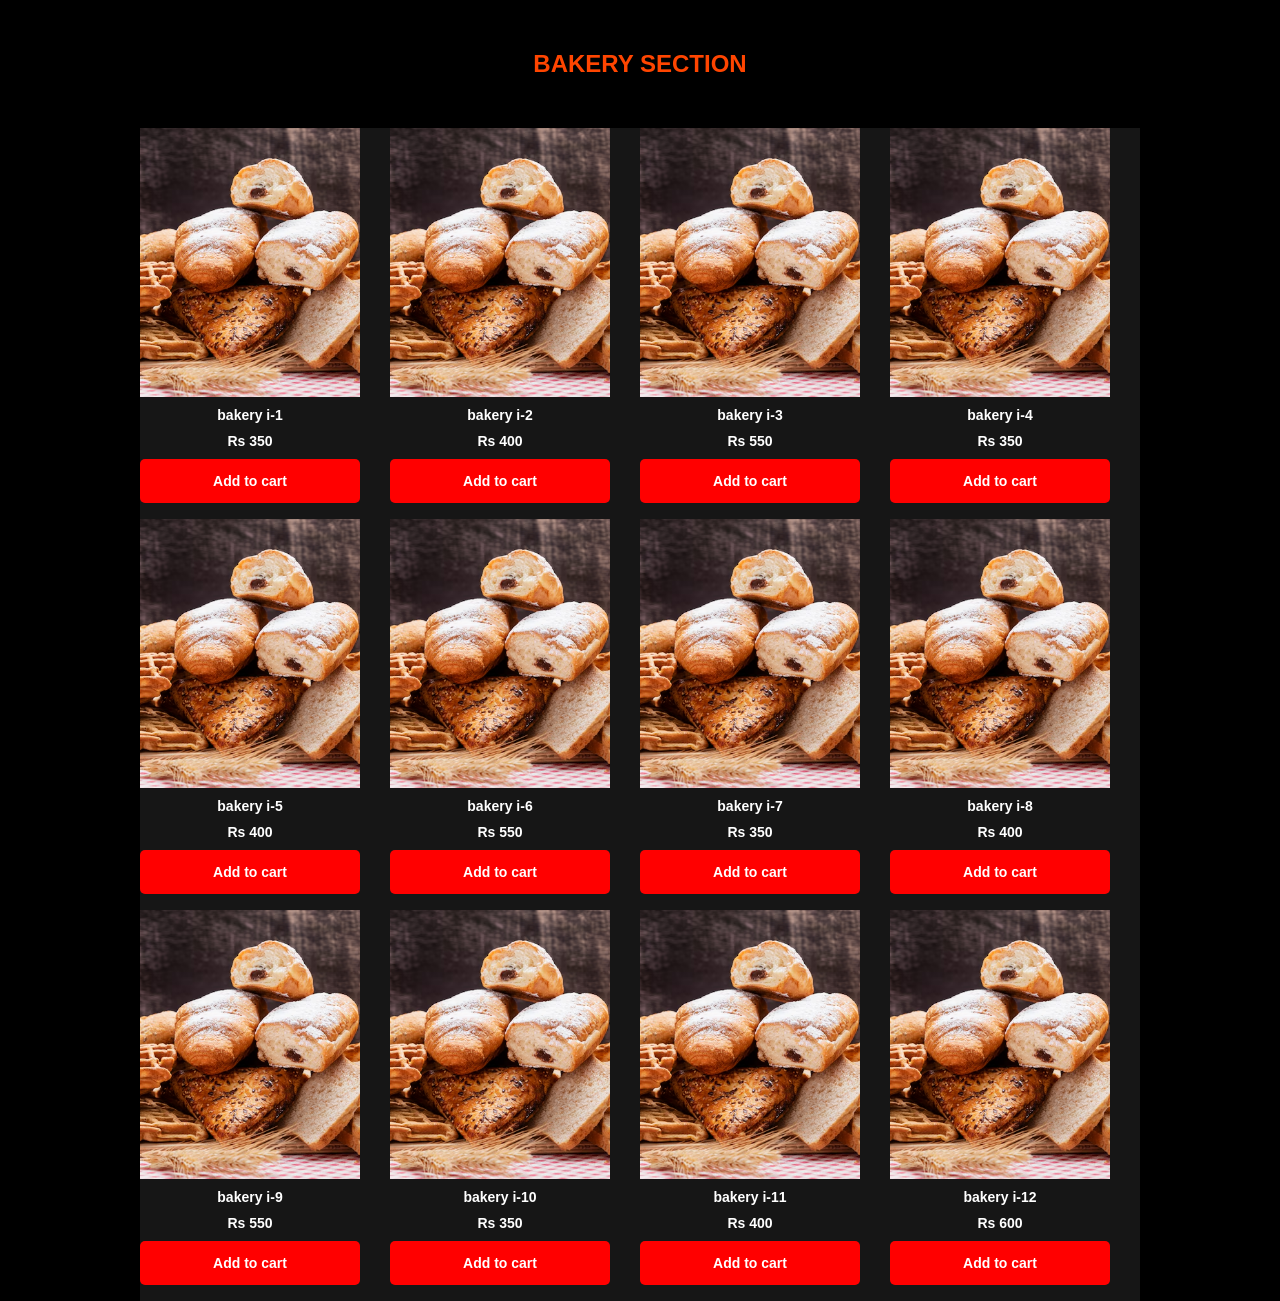
<file: foodies online shop/bakery.html>
<!DOCTYPE html>
<html lang="en">

<head>
    <meta charset="UTF-8">
    <meta name="viewport" content="width=device-width, initial-scale=1.0">
    <title>bakery</title>

<style>
*{
   margin: 0%;
   padding: 0%;
   box-sizing: border-box;
   font-family: "Oswald", sans-serif;
   color: white;
}
.wrapper{
max-width: 1000px;
margin: 0 auto;
background-color: pink;
}

.bakery-section{
    width: 100%;
    height: 100%;
    background-color: black;
}
.bakery-section h1{
    text-align: center;
    padding: 50px;
    background-color: black;
    color: orangered;
}
.bakery-items{
    width: 100%;
    height: 100%;
    background-color: #161616;
}
.bakery-cards {
    display: grid;
    grid-template-columns: repeat(auto-fit, minmax(250px, 1fr));
}
.bakery-cards .card{
    width: 220px;
    height: 391px;
    /* background-color: red; */
    display: flex;
    flex-direction: column;
    gap: 10px;
    /* justify-content: space-between; */
}
.bakery-cards .card img{
    width: 100%;
    height: 269px;
    object-fit: cover;
}
.bakery-cards .card p{
    width: 100%;
    font-size: 14px;
    text-align: center;
    font-weight: bold;
}
.bakery-cards .card button{
    width: 100%;
    height: 44px;
    background-color: #ff0000;
    /* background-color: #ff6b6b; */
    color: white;
    border: none;
    border-radius: 5px;
    padding: 10px;
    cursor: pointer;
    font-size: 14px;
    font-weight: bold;
}

</style>

</head>

<body>
    <section class="bakery-section">
        <div class="wrapper">
            <h1>BAKERY SECTION</h1>
            <div class="bakery-items">
                <div class="bakery-cards">
                    <!-- dynamic adding new cards throuch array in js -->
                </div>
            </div>
            </div>
    </section>

    <script src="products.js"></script>
</body>

</html>
</file>
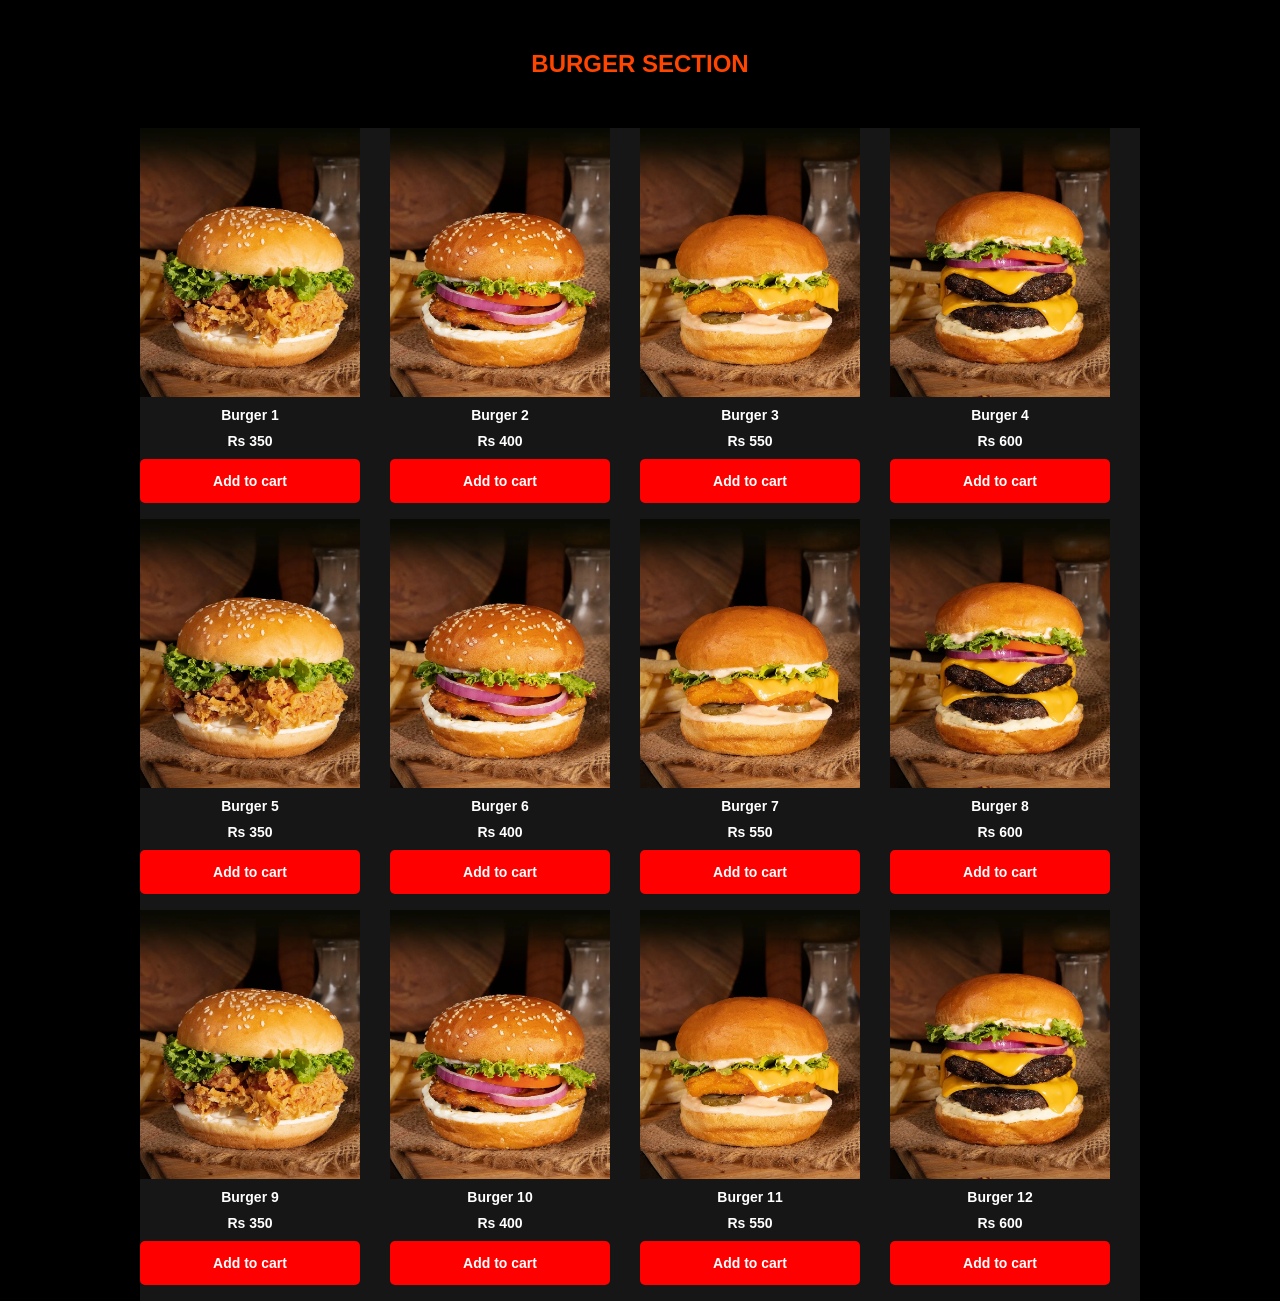
<file: foodies online shop/burger.html>
<!DOCTYPE html>
<html lang="en">

<head>
    <meta charset="UTF-8">
    <meta name="viewport" content="width=device-width, initial-scale=1.0">
    <title>burger</title>
<style>
*{
   margin: 0%;
   padding: 0%;
   box-sizing: border-box;
   font-family: "Oswald", sans-serif;
   color: white;
}
.wrapper{
max-width: 1000px;
margin: 0 auto;
background-color: pink;
}

.burger-section{
    width: 100%;
    height: 100%;
    background-color: black;
}
.burger-section h1{
    text-align: center;
    padding: 50px;
    background-color: black;
    color: orangered;
}
.burger-items{
    width: 100%;
    height: 100%;
    background-color: #161616;
}
.burger-cards {
    display: grid;
    grid-template-columns: repeat(auto-fit, minmax(250px, 1fr));
}
.burger-cards .card{
    width: 220px;
    height: 391px;
    /* background-color: red; */
    display: flex;
    flex-direction: column;
    gap: 10px;
    /* justify-content: space-between; */
}
.burger-cards .card img{
    width: 100%;
    height: 269px;
    object-fit: cover;
}
.burger-cards .card p{
    width: 100%;
    font-size: 14px;
    text-align: center;
    font-weight: bold;
}
.burger-cards .card button{
    width: 100%;
    height: 44px;
    background-color: #ff0000;
    /* background-color: #ff6b6b; */
    color: white;
    border: none;
    border-radius: 5px;
    padding: 10px;
    cursor: pointer;
    font-size: 14px;
    font-weight: bold;
}
</style>
</head>

<body>
    <section class="burger-section">
        <div class="wrapper">
            <h1>BURGER SECTION</h1>
            <div class="burger-items">
                <div class="burger-cards">
<!-- dynamic adding new cards throuch array in js -->
                </div>
</div>
</div>
</section>
    <script src="products.js"></script>
</body>

</html>
</file>
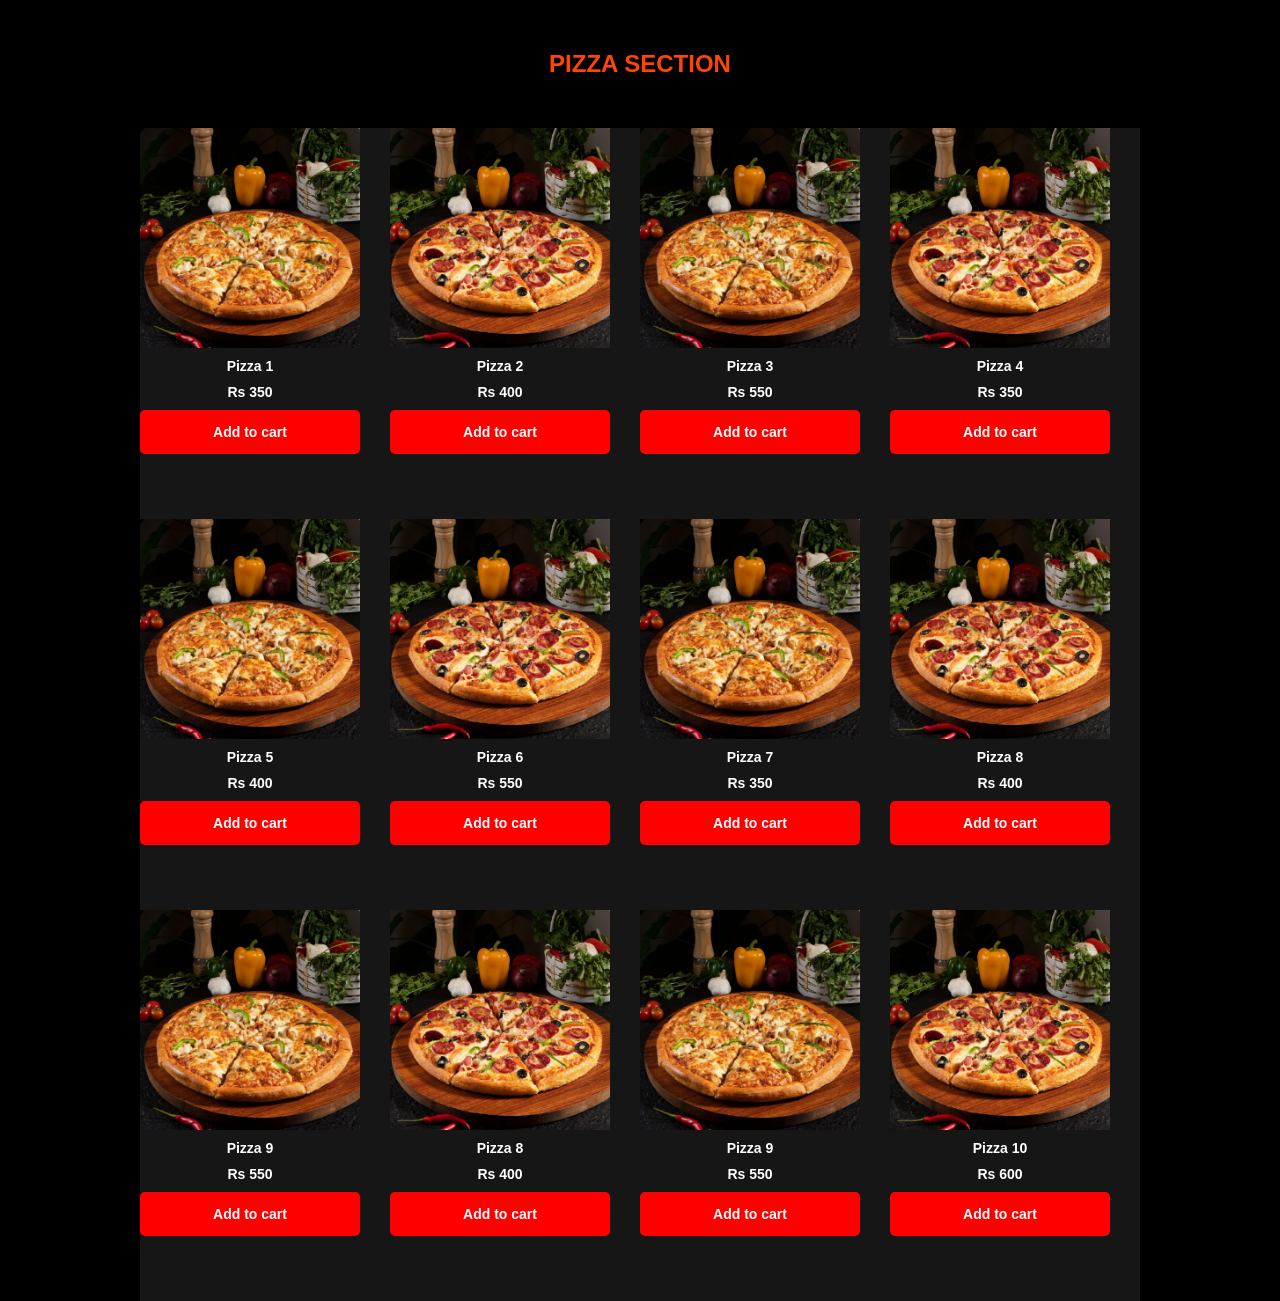
<file: foodies online shop/pizza.html>
<!DOCTYPE html>
<html lang="en">

<head>
    <meta charset="UTF-8">
    <meta name="viewport" content="width=device-width, initial-scale=1.0">
    <title>pizza</title>

<style>
*{
   margin: 0%;
   padding: 0%;
   box-sizing: border-box;
   font-family: "Oswald", sans-serif;
   color: white;
}

.wrapper{
max-width: 1000px;
margin: 0 auto;
background-color: pink;
}
.pizza{
    width: 100%;
    height: 100%;
    background-color: black;
}
.pizza h1{
    text-align: center;
    padding: 50px;
    background-color: black;
    color: orangered;
}
.pizza-items{
    width: 100%;
    height: 100%;
    background-color: #161616;
}
.pizza-cards {
    display: grid;
    grid-template-columns: repeat(auto-fit, minmax(250px, 1fr));
}
.pizza-cards .card{
    width: 220px;
    height: 391px;
    /* background-color: red; */
    display: flex;
    flex-direction: column;
    gap: 10px;
    /* justify-content: space-between; */
}
.bakery-cards .card img{
    width: 100%;
    height: 269px;
    object-fit: cover;
}
.pizza-cards .card p{
    width: 100%;
    font-size: 14px;
    text-align: center;
    font-weight: bold;
}
.pizza-cards .card button{
    width: 100%;
    height: 44px;
    background-color: #ff0000;
    /* background-color: #ff6b6b; */
    color: white;
    border: none;
    border-radius: 5px;
    padding: 10px;
    cursor: pointer;
    font-size: 14px;
    font-weight: bold;
}

</style>

</head>

<body>
    <section class="pizza">
        <div class="wrapper">
            <h1>PIZZA SECTION</h1>
            <div class="pizza-items">
                <div class="pizza-cards">
                    <!-- dynamic adding new cards throuch array in js -->
                </div>
            </div>
    </section>

    <script src="products.js"></script>
</body>

</html>
</file>
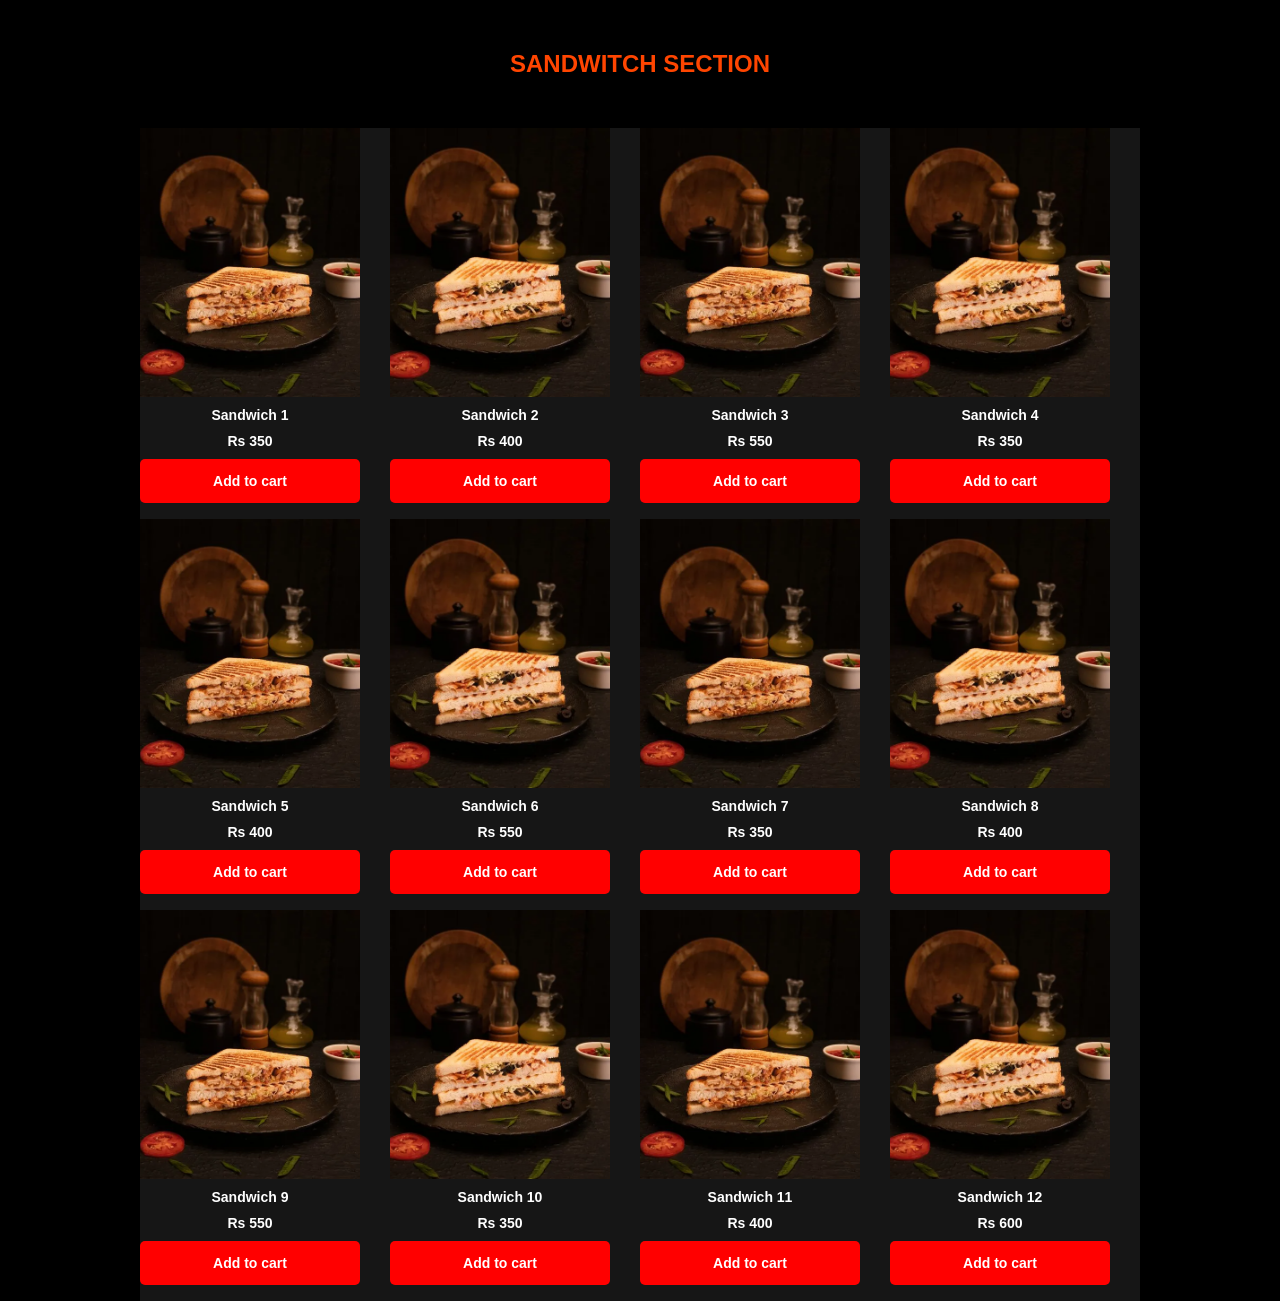
<file: foodies online shop/sandwitch.html>
<!DOCTYPE html>
<html lang="en">

<head>
    <meta charset="UTF-8">
    <meta name="viewport" content="width=device-width, initial-scale=1.0">
    <title>sandwitch</title>

<style>
*{
   margin: 0%;
   padding: 0%;
   box-sizing: border-box;
   font-family: "Oswald", sans-serif;
   color: white;
}
.wrapper{
max-width: 1000px;
margin: 0 auto;
background-color: pink;
}

.sandwitch-section{
    width: 100%;
    height: 100%;
    background-color: black;
}
.sandwitch-section h1{
    text-align: center;
    padding: 50px;
    background-color: black;
    color: orangered;
}
.sandwitch-items{
    width: 100%;
    height: 100%;
    background-color: #161616;
}
.sandwitch-cards {
    display: grid;
    grid-template-columns: repeat(auto-fit, minmax(250px, 1fr));
}
.sandwitch-cards .card{
    width: 220px;
    height: 391px;
    /* background-color: red; */
    display: flex;
    flex-direction: column;
    gap: 10px;
    /* justify-content: space-between; */
}
.sandwitch-cards .card img{
    width: 100%;
    height: 269px;
    object-fit: cover;
}
.sandwitch-cards .card p{
    width: 100%;
    font-size: 14px;
    text-align: center;
    font-weight: bold;
}
.sandwitch-cards .card button{
    width: 100%;
    height: 44px;
    background-color: #ff0000;
    /* background-color: #ff6b6b; */
    color: white;
    border: none;
    border-radius: 5px;
    padding: 10px;
    cursor: pointer;
    font-size: 14px;
    font-weight: bold;
}

</style>

</head>

<body>
    <section class="sandwitch-section">
        <div class="wrapper">
            <h1>SANDWITCH SECTION</h1>
            <div class="sandwitch-items">
                <div class="sandwitch-cards">
                    <!-- dynamic adding new cards throuch array in js -->
                </div>
            </div>
            </div>
    </section>

    <script src="products.js"></script>
</body>

</html>
</file>
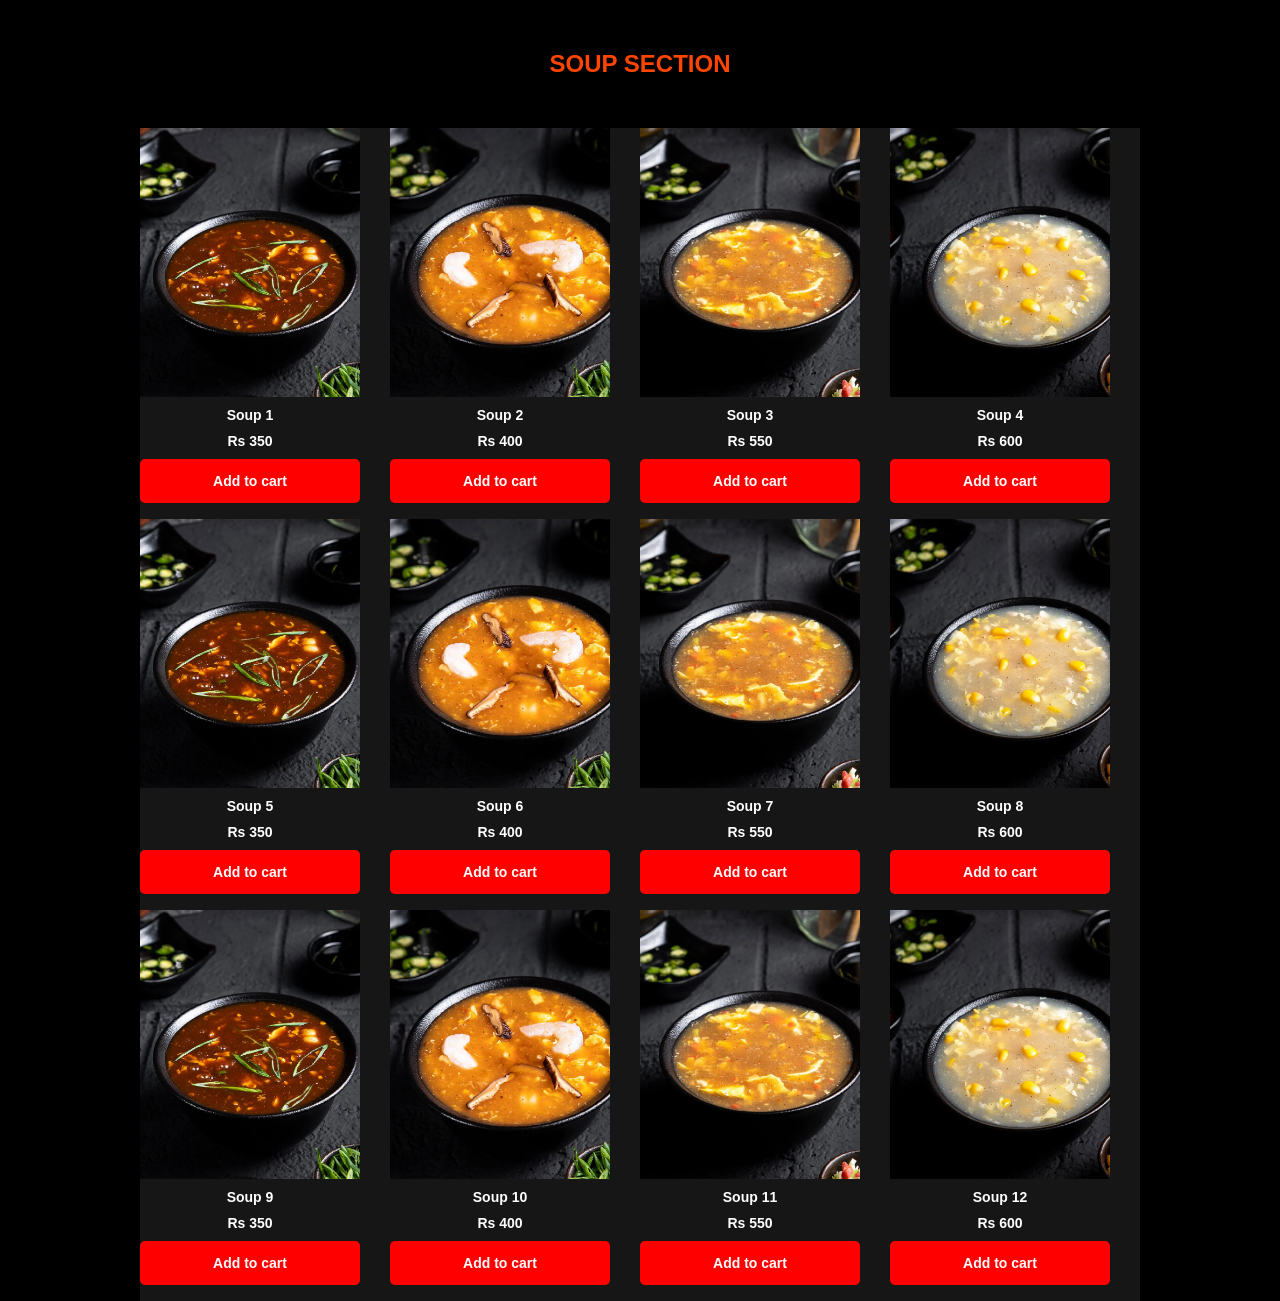
<file: foodies online shop/soup.html>
<!DOCTYPE html>
<html lang="en">

<head>
    <meta charset="UTF-8">
    <meta name="viewport" content="width=device-width, initial-scale=1.0">
    <title>soup</title>

<style>
*{
   margin: 0%;
   padding: 0%;
   box-sizing: border-box;
   font-family: "Oswald", sans-serif;
   color: white;
}
.wrapper{
max-width: 1000px;
margin: 0 auto;
background-color: pink;
}

.soup-section{
    width: 100%;
    height: 100%;
    background-color: black;
}
.soup-section h1{
    text-align: center;
    padding: 50px;
    background-color: black;
    color: orangered;
}
.soup-items{
    width: 100%;
    height: 100%;
    background-color: #161616;
}
.soup-cards {
    display: grid;
    grid-template-columns: repeat(auto-fit, minmax(250px, 1fr));
}
.soup-cards .card{
    width: 220px;
    height: 391px;
    /* background-color: red; */
    display: flex;
    flex-direction: column;
    gap: 10px;
    /* justify-content: space-between; */
}
.soup-cards .card img{
    width: 100%;
    height: 269px;
    object-fit: cover;
}
.soup-cards .card p{
    width: 100%;
    font-size: 14px;
    text-align: center;
    font-weight: bold;
}
.soup-cards .card button{
    width: 100%;
    height: 44px;
    background-color: #ff0000;
    /* background-color: #ff6b6b; */
    color: white;
    border: none;
    border-radius: 5px;
    padding: 10px;
    cursor: pointer;
    font-size: 14px;
    font-weight: bold;
}

</style>

</head>

<body>
    <section class="soup-section">
        <div class="wrapper">
            <h1>SOUP SECTION</h1>
            <div class="soup-items">
                <div class="soup-cards">
                    <!-- dynamic adding new cards throuch array in js -->
                </div>
            </div>
            </div>
    </section>

    <script src="products.js"></script>
</body>

</html>
</file>
